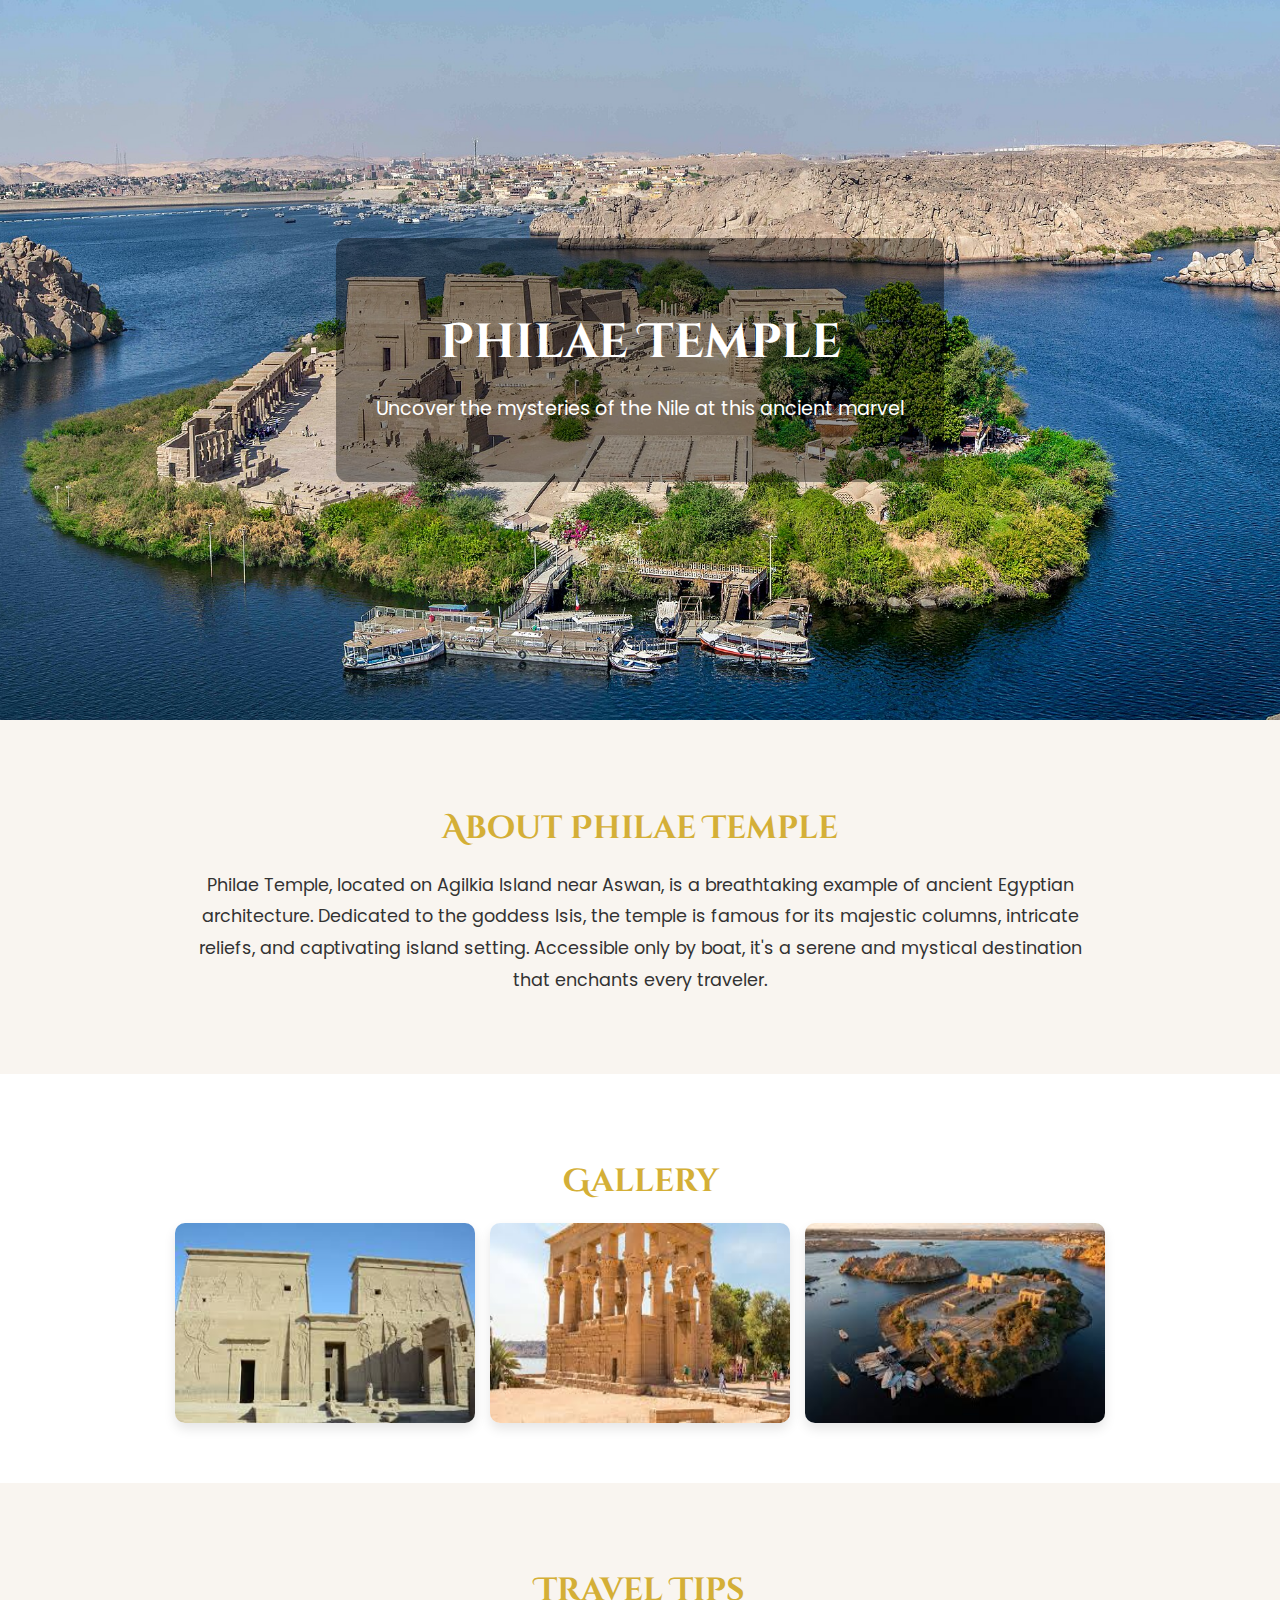
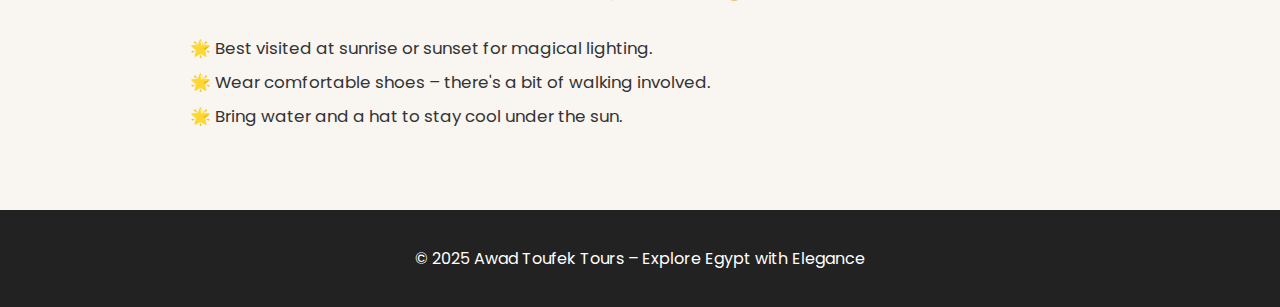
<file: infoPage.html>
<!DOCTYPE html>
<html lang="en">
<head>
  <meta charset="UTF-8" />
  <meta name="viewport" content="width=device-width, initial-scale=1.0"/>
  <title>Philae Temple – Awad Toufek Tours</title>
  <link href="https://fonts.googleapis.com/css2?family=Cinzel+Decorative&family=Poppins&display=swap" rel="stylesheet"/>
  <link rel="stylesheet" href="./info.css" />
</head>
<body>
  <header class="hero-section">
    <div class="overlay">
      <h1>Philae Temple</h1>
      <p>Uncover the mysteries of the Nile at this ancient marvel</p>
    </div>
  </header>

  <section class="about">
    <div class="container">
      <h2>About Philae Temple</h2>
      <p>
        Philae Temple, located on Agilkia Island near Aswan, is a breathtaking
        example of ancient Egyptian architecture. Dedicated to the goddess Isis,
        the temple is famous for its majestic columns, intricate reliefs, and
        captivating island setting. Accessible only by boat, it's a serene and
        mystical destination that enchants every traveler.
      </p>
    </div>
  </section>

  <section class="gallery">
    <h2>Gallery</h2>
    <div class="gallery-images">
      <img src="./img/phiala2.jpg" alt="Philae Temple Front"/>
      <img src="./img/phialaa4.jpg" alt="Philae Interior"/>
      <img src="./img/phialaa6.jpg" alt="Philae Panorama"/>
    </div>
  </section>

  <section class="tips">
    <div class="container">
      <h2>Travel Tips</h2>
      <ul>
        <li>Best visited at sunrise or sunset for magical lighting.</li>
        <li>Wear comfortable shoes – there's a bit of walking involved.</li>
        <li>Bring water and a hat to stay cool under the sun.</li>
      </ul>
    </div>
  </section>

  <footer>
    <p>© 2025 Awad Toufek Tours – Explore Egypt with Elegance</p>
  </footer>
</body>
</html>
</file>
<file: info.css>
:root {
    --gold: #d4af37;
    --deep-gold: #b8860b;
    --bg: #f9f5f0;
    --text: #333;
    --overlay: rgba(0, 0, 0, 0.4);
  }
  
  body {
    font-family: "Poppins", sans-serif;
    background: var(--bg);
    color: var(--text);
    margin: 0;
    padding: 0;
  }
  
  .hero-section {
    position: relative;
    background: url('./img/Philae_Island\,_Aswan.jpg') center/cover no-repeat;
    height: 80vh;
    display: flex;
    align-items: center;
    justify-content: center;
  }
  
  .hero-section .overlay {
    background: var(--overlay);
    padding: 40px;
    border-radius: 12px;
    text-align: center;
    color: white;
  }
  
  .hero-section h1 {
    font-family: "Cinzel Decorative", serif;
    font-size: 3rem;
    margin-bottom: 10px;
  }
  
  .hero-section p {
    font-size: 1.2rem;
  }
  
  section {
    padding: 60px 20px;
  }
  
  .container {
    max-width: 900px;
    margin: 0 auto;
  }
  
  h2 {
    color: var(--gold);
    font-family: "Cinzel Decorative", cursive;
    font-size: 2rem;
    margin-bottom: 20px;
    text-align: center;
  }
  
  .about p {
    line-height: 1.8;
    text-align: center;
    font-size: 1.1rem;
  }
  
  .gallery {
    background: #fff;
    text-align: center;
  }
  
  .gallery-images {
    display: flex;
    flex-wrap: wrap;
    justify-content: center;
    gap: 15px;
  }
  
  .gallery-images img {
    width: 300px;
    border-radius: 10px;
    box-shadow: 0 6px 12px rgba(0, 0, 0, 0.1);
    transition: transform 0.3s ease;
  }
  
  .gallery-images img:hover {
    transform: scale(1.05);
  }
  
  .tips ul {
    list-style: none;
    padding: 0;
    font-size: 1.05rem;
    line-height: 2;
  }
  
  .tips li::before {
    content: "🌟 ";
  }
  
  footer {
    background: #222;
    color: white;
    text-align: center;
    padding: 20px;
  }
</file>
